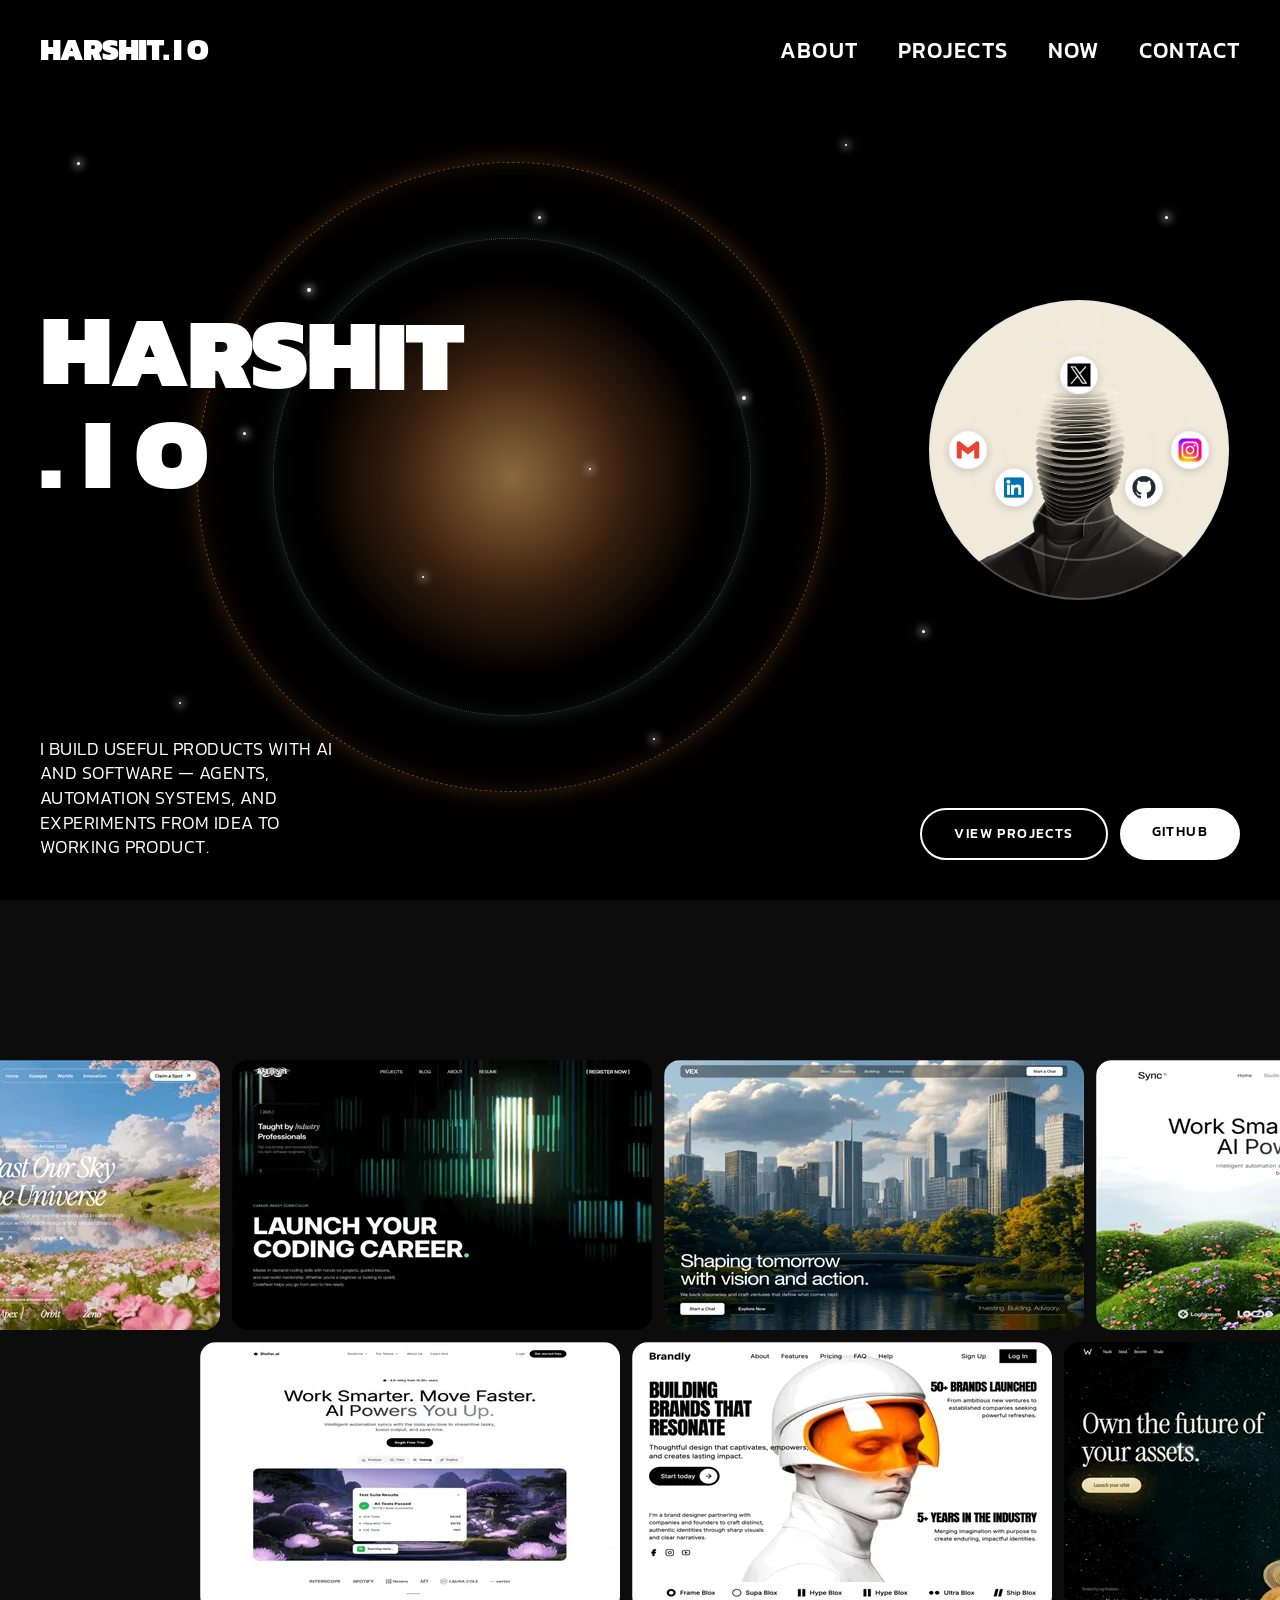
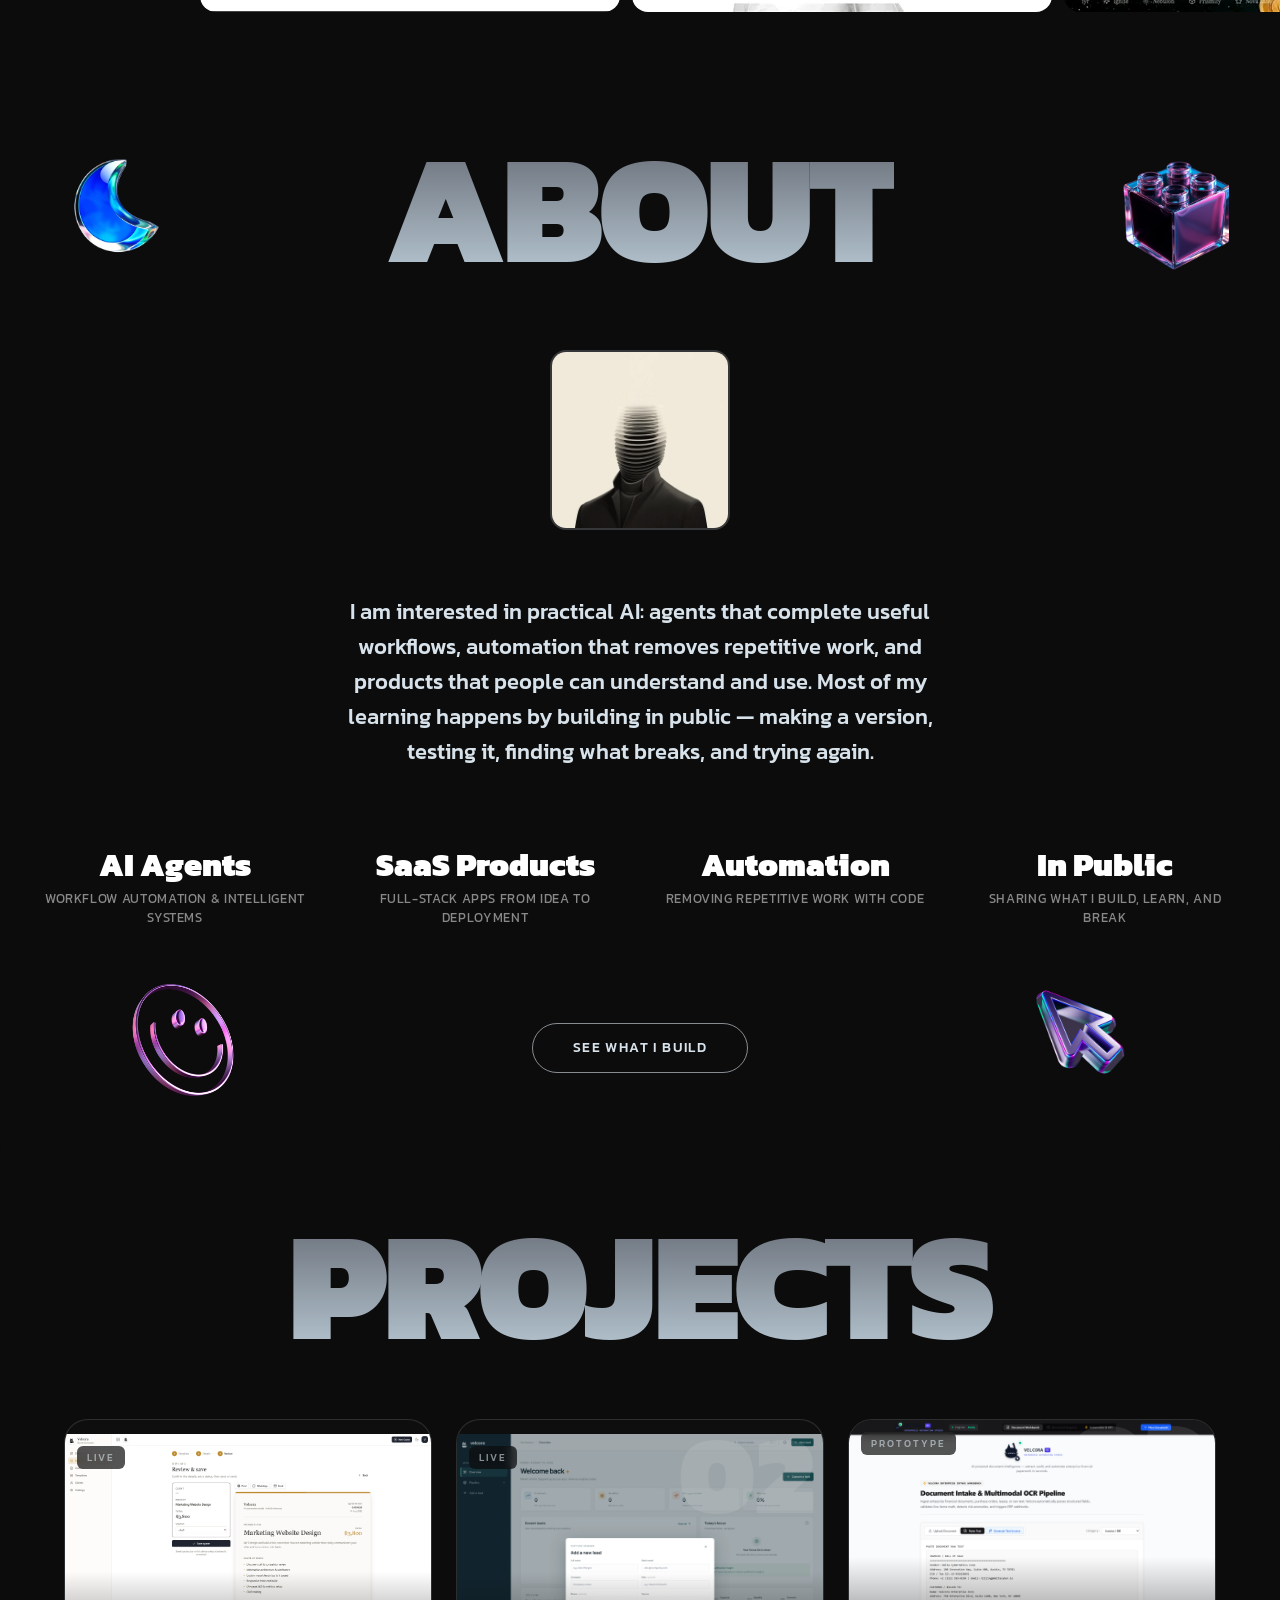
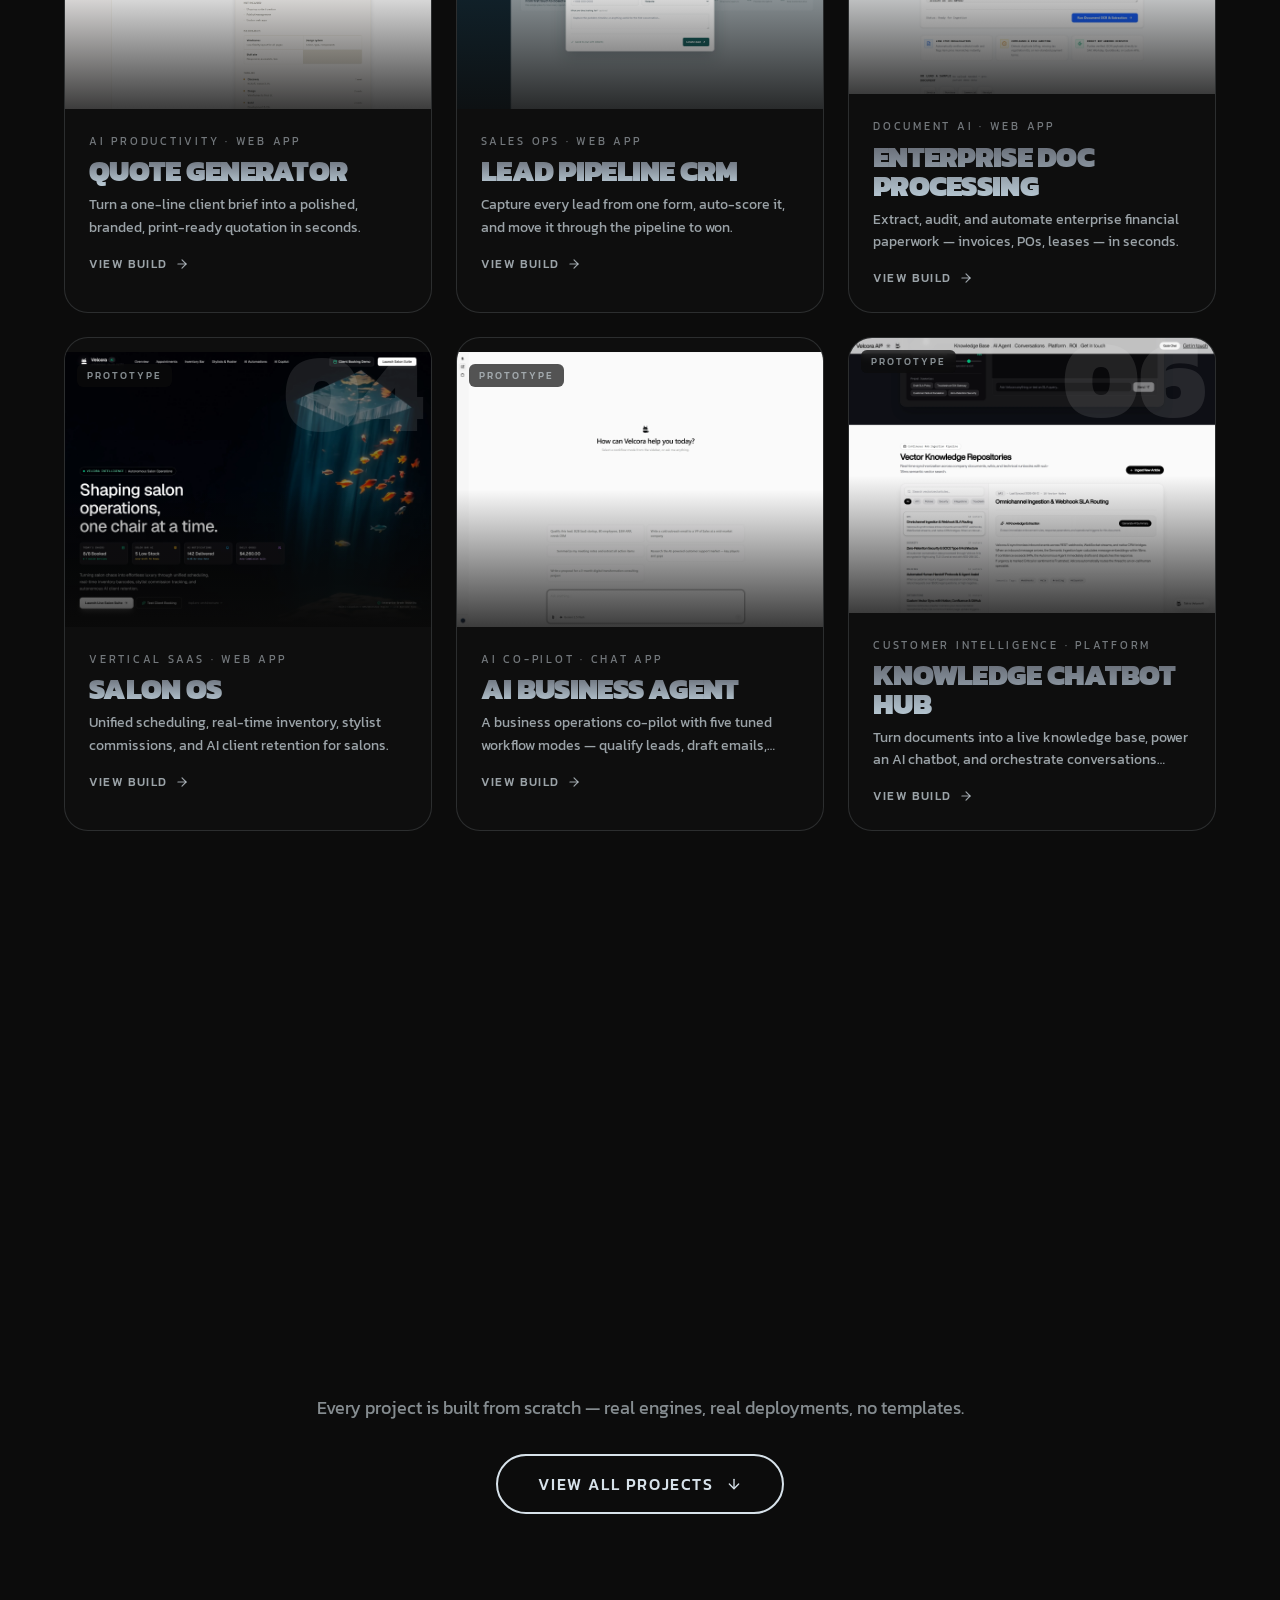
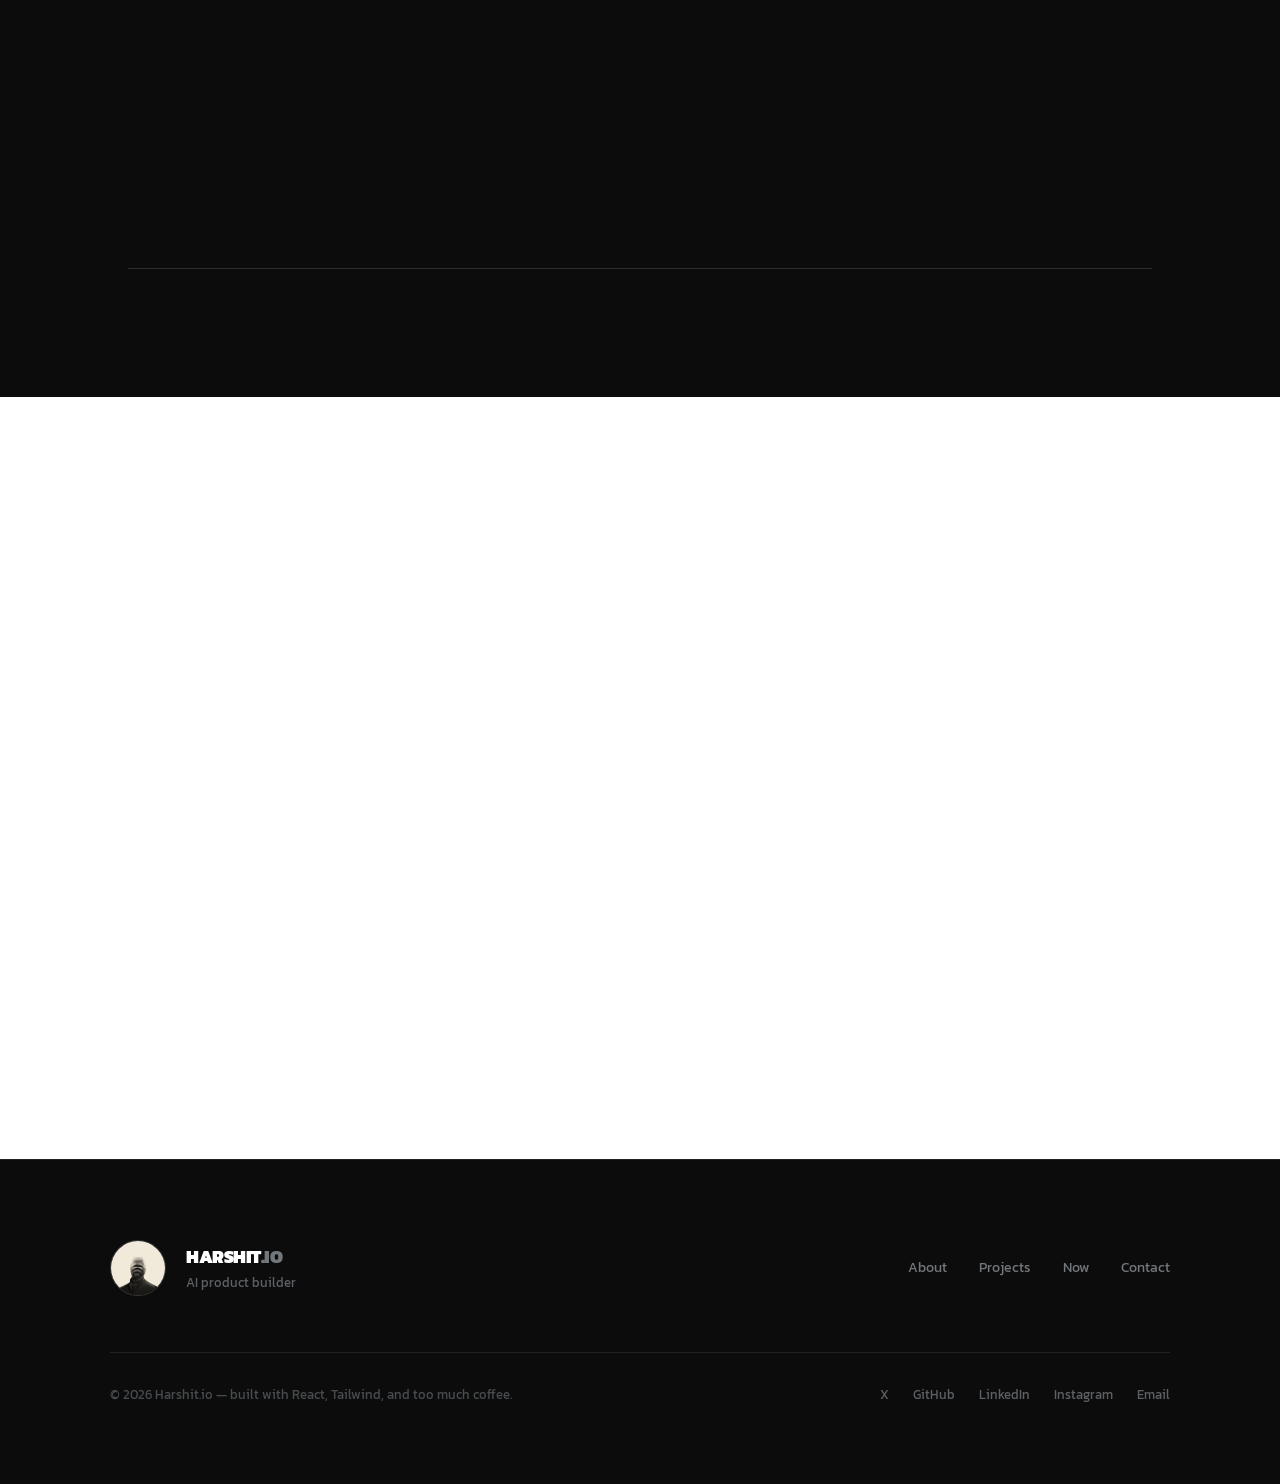
<file: index.html>
<!doctype html>
<html lang="en">
  <head>
    <meta charset="UTF-8" />
    <meta name="viewport" content="width=device-width, initial-scale=1.0" />
    <title>Harshit — AI Product Builder</title>
    <meta
      name="description"
      content="Harshit builds useful products with AI and software — agents, automation systems, SaaS tools, and experiments from idea to working product."
    />
    <meta name="robots" content="index, follow" />
    <meta name="theme-color" content="#0C0C0C" />
    <link rel="canonical" href="https://harshitio.github.io/" />
    <link rel="icon" type="image/svg+xml" href="/favicon.svg?v=4" />
    <link rel="icon" type="image/png" href="/favicon.png?v=4" />
    <link rel="apple-touch-icon" href="/apple-touch-icon.png?v=4" />

    <meta property="og:type" content="website" />
    <meta property="og:site_name" content="Harshit" />
    <meta property="og:title" content="Harshit — AI Product Builder" />
    <meta
      property="og:description"
      content="AI agents, automation systems, and experiments from idea to working product."
    />
    <meta property="og:url" content="https://harshitio.github.io/" />
    <meta property="og:image" content="https://harshitio.github.io/og-image.jpg" />
    <meta property="og:image:width" content="1200" />
    <meta property="og:image:height" content="630" />
    <meta property="og:image:alt" content="Harshit" />
    <meta name="twitter:card" content="summary_large_image" />
    <meta name="twitter:title" content="Harshit — AI Product Builder" />
    <meta
      name="twitter:description"
      content="AI agents, automation systems, and experiments from idea to working product."
    />
    <meta name="twitter:image" content="https://harshitio.github.io/og-image.jpg" />

    <link rel="preconnect" href="https://fonts.googleapis.com" />
    <link rel="preconnect" href="https://fonts.gstatic.com" crossorigin />
    <link
      href="https://fonts.googleapis.com/css2?family=Kanit:wght@300;400;500;600;700;900&display=swap"
      rel="stylesheet"
    />
    <link
      rel="preload"
      as="image"
      href="/hero/blackhole.jpg"
      fetchpriority="high"
    />

    <script type="application/ld+json">
      {
        "@context": "https://schema.org",
        "@type": "Person",
        "name": "Harshit",
        "url": "https://harshitio.github.io",
        "jobTitle": "AI Product Builder",
        "description": "Builds useful products with AI and software — agents, automation systems, SaaS tools, and experiments.",
        "sameAs": [
          "https://x.com/Harshit_io777",
          "https://github.com/harshitio",
          "https://www.linkedin.com/in/harshit-io-43661b42b/"
        ]
      }
    </script>
    <script type="module" crossorigin src="/assets/index-2wKi_cdA.js"></script>
    <link rel="stylesheet" crossorigin href="/assets/index-BVgTaAVm.css">
  </head>
  <body>
    <div id="root"></div>
  </body>
</html>
</file>
<file: assets/index-BVgTaAVm.css>
*,:before,:after{box-sizing:border-box;border:0 solid #e5e7eb}:before,:after{--tw-content:""}html,:host{-webkit-text-size-adjust:100%;tab-size:4;font-feature-settings:normal;font-variation-settings:normal;-webkit-tap-highlight-color:transparent;font-family:ui-sans-serif,system-ui,sans-serif,Apple Color Emoji,Segoe UI Emoji,Segoe UI Symbol,Noto Color Emoji;line-height:1.5}body{line-height:inherit;margin:0}hr{height:0;color:inherit;border-top-width:1px}abbr:where([title]){-webkit-text-decoration:underline dotted;text-decoration:underline dotted}h1,h2,h3,h4,h5,h6{font-size:inherit;font-weight:inherit}a{color:inherit;-webkit-text-decoration:inherit;text-decoration:inherit}b,strong{font-weight:bolder}code,kbd,samp,pre{font-feature-settings:normal;font-variation-settings:normal;font-family:ui-monospace,SFMono-Regular,Menlo,Monaco,Consolas,Liberation Mono,Courier New,monospace;font-size:1em}small{font-size:80%}sub,sup{vertical-align:baseline;font-size:75%;line-height:0;position:relative}sub{bottom:-.25em}sup{top:-.5em}table{text-indent:0;border-color:inherit;border-collapse:collapse}button,input,optgroup,select,textarea{font-feature-settings:inherit;font-variation-settings:inherit;font-family:inherit;font-size:100%;font-weight:inherit;line-height:inherit;color:inherit;margin:0;padding:0}button,select{text-transform:none}button,[type=button],[type=reset],[type=submit]{-webkit-appearance:button;background-color:#0000;background-image:none}:-moz-focusring{outline:auto}:-moz-ui-invalid{box-shadow:none}progress{vertical-align:baseline}::-webkit-inner-spin-button{height:auto}::-webkit-outer-spin-button{height:auto}[type=search]{-webkit-appearance:textfield;outline-offset:-2px}::-webkit-search-decoration{-webkit-appearance:none}::-webkit-file-upload-button{-webkit-appearance:button;font:inherit}summary{display:list-item}blockquote,dl,dd,h1,h2,h3,h4,h5,h6,hr,figure,p,pre{margin:0}fieldset{margin:0;padding:0}legend{padding:0}ol,ul,menu{margin:0;padding:0;list-style:none}dialog{padding:0}textarea{resize:vertical}input::-moz-placeholder{opacity:1;color:#9ca3af}textarea::-moz-placeholder{opacity:1;color:#9ca3af}input::placeholder,textarea::placeholder{opacity:1;color:#9ca3af}button,[role=button]{cursor:pointer}:disabled{cursor:default}img,svg,video,canvas,audio,iframe,embed,object{vertical-align:middle;display:block}img,video{max-width:100%;height:auto}[hidden]{display:none}*,:before,:after,::backdrop{--tw-border-spacing-x:0;--tw-border-spacing-y:0;--tw-translate-x:0;--tw-translate-y:0;--tw-rotate:0;--tw-skew-x:0;--tw-skew-y:0;--tw-scale-x:1;--tw-scale-y:1;--tw-pan-x: ;--tw-pan-y: ;--tw-pinch-zoom: ;--tw-scroll-snap-strictness:proximity;--tw-gradient-from-position: ;--tw-gradient-via-position: ;--tw-gradient-to-position: ;--tw-ordinal: ;--tw-slashed-zero: ;--tw-numeric-figure: ;--tw-numeric-spacing: ;--tw-numeric-fraction: ;--tw-ring-inset: ;--tw-ring-offset-width:0px;--tw-ring-offset-color:#fff;--tw-ring-color:#3b82f680;--tw-ring-offset-shadow:0 0 #0000;--tw-ring-shadow:0 0 #0000;--tw-shadow:0 0 #0000;--tw-shadow-colored:0 0 #0000;--tw-blur: ;--tw-brightness: ;--tw-contrast: ;--tw-grayscale: ;--tw-hue-rotate: ;--tw-invert: ;--tw-saturate: ;--tw-sepia: ;--tw-drop-shadow: ;--tw-backdrop-blur: ;--tw-backdrop-brightness: ;--tw-backdrop-contrast: ;--tw-backdrop-grayscale: ;--tw-backdrop-hue-rotate: ;--tw-backdrop-invert: ;--tw-backdrop-opacity: ;--tw-backdrop-saturate: ;--tw-backdrop-sepia: }.pointer-events-none{pointer-events:none}.invisible{visibility:hidden}.fixed{position:fixed}.absolute{position:absolute}.relative{position:relative}.inset-0{inset:0}.inset-\[12\%\]{inset:12%}.inset-\[18\%\]{inset:18%}.-top-4{top:-1rem}.-top-6{top:-1.5rem}.bottom-16{bottom:4rem}.bottom-6{bottom:1.5rem}.bottom-\[5\%\]{bottom:5%}.left-1\/2{left:50%}.left-3{left:.75rem}.left-6{left:1.5rem}.left-\[2\%\]{left:2%}.left-\[4\%\]{left:4%}.left-\[40\%\]{left:40%}.right-0{right:0}.right-2{right:.5rem}.right-3{right:.75rem}.right-4{right:1rem}.right-\[2\%\]{right:2%}.right-\[4\%\]{right:4%}.top-1\/2{top:50%}.top-3{top:.75rem}.top-4{top:1rem}.top-\[16\%\]{top:16%}.top-\[53\%\]{top:53%}.top-\[8\%\]{top:8%}.z-0{z-index:0}.z-10{z-index:10}.z-30{z-index:30}.z-50{z-index:50}.z-\[5\]{z-index:5}.col-span-2{grid-column:span 2/span 2}.mx-auto{margin-left:auto;margin-right:auto}.-mt-10{margin-top:-2.5rem}.mb-1{margin-bottom:.25rem}.mb-10{margin-bottom:2.5rem}.mb-12{margin-bottom:3rem}.mb-14{margin-bottom:3.5rem}.mb-16{margin-bottom:4rem}.mb-2{margin-bottom:.5rem}.mb-3{margin-bottom:.75rem}.mb-4{margin-bottom:1rem}.mb-6{margin-bottom:1.5rem}.mb-8{margin-bottom:2rem}.mt-0{margin-top:0}.mt-0\.5{margin-top:.125rem}.mt-1{margin-top:.25rem}.mt-10{margin-top:2.5rem}.mt-12{margin-top:3rem}.mt-14{margin-top:3.5rem}.mt-16{margin-top:4rem}.mt-2{margin-top:.5rem}.mt-4{margin-top:1rem}.mt-6{margin-top:1.5rem}.line-clamp-2{-webkit-line-clamp:2;-webkit-box-orient:vertical;display:-webkit-box;overflow:hidden}.block{display:block}.inline-block{display:inline-block}.flex{display:flex}.inline-flex{display:inline-flex}.grid{display:grid}.hidden{display:none}.aspect-\[16\/10\]{aspect-ratio:16/10}.aspect-\[4\/3\]{aspect-ratio:4/3}.h-11{height:2.75rem}.h-14{height:3.5rem}.h-2{height:.5rem}.h-\[120px\]{height:120px}.h-\[70vmin\]{height:70vmin}.h-full{height:100%}.h-screen{height:100vh}.max-h-\[82vh\]{max-height:82vh}.min-h-screen{min-height:100vh}.w-11{width:2.75rem}.w-14{width:3.5rem}.w-2{width:.5rem}.w-5{width:1.25rem}.w-6{width:1.5rem}.w-\[120px\]{width:120px}.w-\[70px\]{width:70px}.w-\[70vmin\]{width:70vmin}.w-\[80px\]{width:80px}.w-\[90px\]{width:90px}.w-full{width:100%}.min-w-0{min-width:0}.max-w-2xl{max-width:42rem}.max-w-3xl{max-width:48rem}.max-w-5xl{max-width:64rem}.max-w-6xl{max-width:72rem}.max-w-\[1100px\]{max-width:1100px}.max-w-\[160px\]{max-width:160px}.max-w-\[600px\]{max-width:600px}.max-w-\[800px\]{max-width:800px}.max-w-full{max-width:100%}.max-w-lg{max-width:32rem}.max-w-md{max-width:28rem}.flex-1{flex:1}.shrink-0{flex-shrink:0}.-translate-x-1\/2{--tw-translate-x:-50%;transform:translate(var(--tw-translate-x), var(--tw-translate-y)) rotate(var(--tw-rotate)) skewX(var(--tw-skew-x)) skewY(var(--tw-skew-y)) scaleX(var(--tw-scale-x)) scaleY(var(--tw-scale-y))}.-translate-y-1\/2{--tw-translate-y:-50%;transform:translate(var(--tw-translate-x), var(--tw-translate-y)) rotate(var(--tw-rotate)) skewX(var(--tw-skew-x)) skewY(var(--tw-skew-y)) scaleX(var(--tw-scale-x)) scaleY(var(--tw-scale-y))}.-translate-y-\[5\%\]{--tw-translate-y:-5%;transform:translate(var(--tw-translate-x), var(--tw-translate-y)) rotate(var(--tw-rotate)) skewX(var(--tw-skew-x)) skewY(var(--tw-skew-y)) scaleX(var(--tw-scale-x)) scaleY(var(--tw-scale-y))}.transform{transform:translate(var(--tw-translate-x), var(--tw-translate-y)) rotate(var(--tw-rotate)) skewX(var(--tw-skew-x)) skewY(var(--tw-skew-y)) scaleX(var(--tw-scale-x)) scaleY(var(--tw-scale-y))}.cursor-zoom-in{cursor:zoom-in}.select-none{-webkit-user-select:none;user-select:none}.resize{resize:both}.grid-cols-1{grid-template-columns:repeat(1,minmax(0,1fr))}.grid-cols-2{grid-template-columns:repeat(2,minmax(0,1fr))}.flex-col{flex-direction:column}.flex-wrap{flex-wrap:wrap}.items-start{align-items:flex-start}.items-end{align-items:flex-end}.items-center{align-items:center}.justify-center{justify-content:center}.justify-between{justify-content:space-between}.gap-1{gap:.25rem}.gap-1\.5{gap:.375rem}.gap-10{gap:2.5rem}.gap-2{gap:.5rem}.gap-2\.5{gap:.625rem}.gap-3{gap:.75rem}.gap-4{gap:1rem}.gap-5{gap:1.25rem}.gap-6{gap:1.5rem}.gap-x-8{-moz-column-gap:2rem;column-gap:2rem}.gap-y-3{row-gap:.75rem}.overflow-hidden{overflow:hidden}.overflow-x-clip{overflow-x:clip}.rounded{border-radius:.25rem}.rounded-2xl{border-radius:1rem}.rounded-3xl{border-radius:1.5rem}.rounded-full{border-radius:9999px}.rounded-md{border-radius:.375rem}.rounded-xl{border-radius:.75rem}.rounded-t-\[40px\]{border-top-left-radius:40px;border-top-right-radius:40px}.border{border-width:1px}.border-2{border-width:2px}.border-b{border-bottom-width:1px}.border-t{border-top-width:1px}.border-\[\#0C0C0C\]\/15{border-color:#0c0c0c26}.border-\[\#0C0C0C\]\/20{border-color:#0c0c0c33}.border-\[\#D7E2EA\]{--tw-border-opacity:1;border-color:rgb(215 226 234/var(--tw-border-opacity))}.border-\[\#D7E2EA\]\/10{border-color:#d7e2ea1a}.border-\[\#D7E2EA\]\/15{border-color:#d7e2ea26}.border-\[\#D7E2EA\]\/20{border-color:#d7e2ea33}.border-\[\#D7E2EA\]\/30{border-color:#d7e2ea4d}.border-\[\#D7E2EA\]\/60{border-color:#d7e2ea99}.border-\[\#f0f0f0\]{--tw-border-opacity:1;border-color:rgb(240 240 240/var(--tw-border-opacity))}.border-white{--tw-border-opacity:1;border-color:rgb(255 255 255/var(--tw-border-opacity))}.border-white\/10{border-color:#ffffff1a}.border-white\/20{border-color:#fff3}.bg-\[\#0C0C0C\]{--tw-bg-opacity:1;background-color:rgb(12 12 12/var(--tw-bg-opacity))}.bg-\[\#0C0C0C\]\/70{background-color:#0c0c0cb3}.bg-\[\#0E0E0E\]{--tw-bg-opacity:1;background-color:rgb(14 14 14/var(--tw-bg-opacity))}.bg-\[\#D7E2EA\]\/5{background-color:#d7e2ea0d}.bg-\[\#FFFFFF\]{--tw-bg-opacity:1;background-color:rgb(255 255 255/var(--tw-bg-opacity))}.bg-\[\#fafafa\]{--tw-bg-opacity:1;background-color:rgb(250 250 250/var(--tw-bg-opacity))}.bg-black{--tw-bg-opacity:1;background-color:rgb(0 0 0/var(--tw-bg-opacity))}.bg-black\/95{background-color:#000000f2}.bg-white{--tw-bg-opacity:1;background-color:rgb(255 255 255/var(--tw-bg-opacity))}.bg-white\/30{background-color:#ffffff4d}.bg-white\/\[0\.06\]{background-color:#ffffff0f}.bg-gradient-to-t{background-image:linear-gradient(to top, var(--tw-gradient-stops))}.from-\[\#0C0C0C\]{--tw-gradient-from:#0c0c0c var(--tw-gradient-from-position);--tw-gradient-to:#0c0c0c00 var(--tw-gradient-to-position);--tw-gradient-stops:var(--tw-gradient-from), var(--tw-gradient-to)}.via-transparent{--tw-gradient-to:#0000 var(--tw-gradient-to-position);--tw-gradient-stops:var(--tw-gradient-from), transparent var(--tw-gradient-via-position), var(--tw-gradient-to)}.to-transparent{--tw-gradient-to:transparent var(--tw-gradient-to-position)}.object-contain{-o-object-fit:contain;object-fit:contain}.object-cover{-o-object-fit:cover;object-fit:cover}.object-top{-o-object-position:top;object-position:top}.p-4{padding:1rem}.p-5{padding:1.25rem}.p-6{padding:1.5rem}.p-7{padding:1.75rem}.px-2{padding-left:.5rem;padding-right:.5rem}.px-2\.5{padding-left:.625rem;padding-right:.625rem}.px-3{padding-left:.75rem;padding-right:.75rem}.px-4{padding-left:1rem;padding-right:1rem}.px-5{padding-left:1.25rem;padding-right:1.25rem}.px-6{padding-left:1.5rem;padding-right:1.5rem}.px-8{padding-left:2rem;padding-right:2rem}.py-0{padding-top:0;padding-bottom:0}.py-0\.5{padding-top:.125rem;padding-bottom:.125rem}.py-1{padding-top:.25rem;padding-bottom:.25rem}.py-1\.5{padding-top:.375rem;padding-bottom:.375rem}.py-16{padding-top:4rem;padding-bottom:4rem}.py-2{padding-top:.5rem;padding-bottom:.5rem}.py-20{padding-top:5rem;padding-bottom:5rem}.py-3{padding-top:.75rem;padding-bottom:.75rem}.py-3\.5{padding-top:.875rem;padding-bottom:.875rem}.py-8{padding-top:2rem;padding-bottom:2rem}.pb-10{padding-bottom:2.5rem}.pb-16{padding-bottom:4rem}.pb-7{padding-bottom:1.75rem}.pt-20{padding-top:5rem}.pt-24{padding-top:6rem}.pt-4{padding-top:1rem}.pt-6{padding-top:1.5rem}.pt-8{padding-top:2rem}.text-left{text-align:left}.text-center{text-align:center}.text-right{text-align:right}.text-2xl{font-size:1.5rem;line-height:2rem}.text-\[0\.75rem\]{font-size:.75rem}.text-\[0\.7rem\]{font-size:.7rem}.text-\[0\.85rem\]{font-size:.85rem}.text-\[0\.8rem\]{font-size:.8rem}.text-\[10px\]{font-size:10px}.text-\[11px\]{font-size:11px}.text-\[clamp\(0\.65rem\,1vw\,0\.8rem\)\]{font-size:clamp(.65rem,1vw,.8rem)}.text-\[clamp\(0\.75rem\,1\.4vw\,1\.5rem\)\]{font-size:clamp(.75rem,1.4vw,1.5rem)}.text-\[clamp\(0\.85rem\,1\.5vw\,1\.1rem\)\]{font-size:clamp(.85rem,1.5vw,1.1rem)}.text-\[clamp\(0\.85rem\,1\.6vw\,1\.25rem\)\]{font-size:clamp(.85rem,1.6vw,1.25rem)}.text-\[clamp\(0\.85rem\,1\.6vw\,1\.2rem\)\]{font-size:clamp(.85rem,1.6vw,1.2rem)}.text-\[clamp\(0\.9rem\,1\.5vw\,1\.1rem\)\]{font-size:clamp(.9rem,1.5vw,1.1rem)}.text-\[clamp\(1\.2rem\,3vw\,2rem\)\]{font-size:clamp(1.2rem,3vw,2rem)}.text-\[clamp\(1\.3rem\,3vw\,1\.8rem\)\]{font-size:clamp(1.3rem,3vw,1.8rem)}.text-\[clamp\(1rem\,2\.2vw\,2\.1rem\)\]{font-size:clamp(1rem,2.2vw,2.1rem)}.text-\[clamp\(1rem\,2\.2vw\,2rem\)\]{font-size:clamp(1rem,2.2vw,2rem)}.text-\[clamp\(1rem\,2vw\,1\.35rem\)\]{font-size:clamp(1rem,2vw,1.35rem)}.text-\[clamp\(2\.2rem\,6vw\,5rem\)\]{font-size:clamp(2.2rem,6vw,5rem)}.text-\[clamp\(2\.5rem\,10vw\,120px\)\]{font-size:clamp(2.5rem,10vw,120px)}.text-\[clamp\(2\.5rem\,10vw\,140px\)\]{font-size:clamp(2.5rem,10vw,140px)}.text-\[clamp\(2\.5rem\,8vw\,100px\)\]{font-size:clamp(2.5rem,8vw,100px)}.text-\[clamp\(2\.5rem\,9vw\,120px\)\]{font-size:clamp(2.5rem,9vw,120px)}.text-\[clamp\(3rem\,10vw\,140px\)\]{font-size:clamp(3rem,10vw,140px)}.text-\[clamp\(3rem\,12vw\,160px\)\]{font-size:clamp(3rem,12vw,160px)}.text-\[clamp\(3rem\,12vw\,7\.5rem\)\]{font-size:clamp(3rem,12vw,7.5rem)}.text-\[clamp\(4rem\,9vw\,7rem\)\]{font-size:clamp(4rem,9vw,7rem)}.text-\[clamp\(8rem\,24vw\,320px\)\]{font-size:clamp(8rem,24vw,320px)}.text-base{font-size:1rem;line-height:1.5rem}.text-lg{font-size:1.125rem;line-height:1.75rem}.text-sm{font-size:.875rem;line-height:1.25rem}.text-xl{font-size:1.25rem;line-height:1.75rem}.text-xs{font-size:.75rem;line-height:1rem}.font-black{font-weight:900}.font-bold{font-weight:700}.font-light{font-weight:300}.font-medium{font-weight:500}.font-semibold{font-weight:600}.uppercase{text-transform:uppercase}.italic{font-style:italic}.leading-\[0\.95\]{line-height:.95}.leading-none{line-height:1}.leading-relaxed{line-height:1.625}.leading-snug{line-height:1.375}.leading-tight{line-height:1.25}.tracking-\[0\.15em\]{letter-spacing:.15em}.tracking-\[0\.25em\]{letter-spacing:.25em}.tracking-\[0\.2em\]{letter-spacing:.2em}.tracking-\[0\.3em\]{letter-spacing:.3em}.tracking-tight{letter-spacing:-.025em}.tracking-wide{letter-spacing:.025em}.tracking-wider{letter-spacing:.05em}.tracking-widest{letter-spacing:.1em}.text-\[\#0C0C0C\]{--tw-text-opacity:1;color:rgb(12 12 12/var(--tw-text-opacity))}.text-\[\#666\]{--tw-text-opacity:1;color:rgb(102 102 102/var(--tw-text-opacity))}.text-\[\#888\]{--tw-text-opacity:1;color:rgb(136 136 136/var(--tw-text-opacity))}.text-\[\#D7E2EA\]{--tw-text-opacity:1;color:rgb(215 226 234/var(--tw-text-opacity))}.text-\[\#D7E2EA\]\/30{color:#d7e2ea4d}.text-\[\#D7E2EA\]\/40{color:#d7e2ea66}.text-\[\#D7E2EA\]\/50{color:#d7e2ea80}.text-\[\#D7E2EA\]\/60{color:#d7e2ea99}.text-\[\#D7E2EA\]\/70{color:#d7e2eab3}.text-\[\#D7E2EA\]\/80{color:#d7e2eacc}.text-\[\#D7E2EA\]\/85{color:#d7e2ead9}.text-\[\#D7E2EA\]\/\[0\.06\]{color:#d7e2ea0f}.text-\[\#bbb\]{--tw-text-opacity:1;color:rgb(187 187 187/var(--tw-text-opacity))}.text-black{--tw-text-opacity:1;color:rgb(0 0 0/var(--tw-text-opacity))}.text-white{--tw-text-opacity:1;color:rgb(255 255 255/var(--tw-text-opacity))}.text-white\/70{color:#ffffffb3}.text-white\/80{color:#fffc}.text-white\/\[0\.10\]{color:#ffffff1a}.no-underline{text-decoration-line:none}.opacity-40{opacity:.4}.opacity-60{opacity:.6}.opacity-80{opacity:.8}.shadow-2xl{--tw-shadow:0 25px 50px -12px #00000040;--tw-shadow-colored:0 25px 50px -12px var(--tw-shadow-color);box-shadow:var(--tw-ring-offset-shadow,0 0 #0000), var(--tw-ring-shadow,0 0 #0000), var(--tw-shadow)}.outline{outline-style:solid}.ring{--tw-ring-offset-shadow:var(--tw-ring-inset) 0 0 0 var(--tw-ring-offset-width) var(--tw-ring-offset-color);--tw-ring-shadow:var(--tw-ring-inset) 0 0 0 calc(3px + var(--tw-ring-offset-width)) var(--tw-ring-color);box-shadow:var(--tw-ring-offset-shadow), var(--tw-ring-shadow), var(--tw-shadow,0 0 #0000)}.ring-1{--tw-ring-offset-shadow:var(--tw-ring-inset) 0 0 0 var(--tw-ring-offset-width) var(--tw-ring-offset-color);--tw-ring-shadow:var(--tw-ring-inset) 0 0 0 calc(1px + var(--tw-ring-offset-width)) var(--tw-ring-color);box-shadow:var(--tw-ring-offset-shadow), var(--tw-ring-shadow), var(--tw-shadow,0 0 #0000)}.ring-white\/10{--tw-ring-color:#ffffff1a}.filter{filter:var(--tw-blur) var(--tw-brightness) var(--tw-contrast) var(--tw-grayscale) var(--tw-hue-rotate) var(--tw-invert) var(--tw-saturate) var(--tw-sepia) var(--tw-drop-shadow)}.backdrop-blur-sm{--tw-backdrop-blur:blur(4px);-webkit-backdrop-filter:var(--tw-backdrop-blur) var(--tw-backdrop-brightness) var(--tw-backdrop-contrast) var(--tw-backdrop-grayscale) var(--tw-backdrop-hue-rotate) var(--tw-backdrop-invert) var(--tw-backdrop-opacity) var(--tw-backdrop-saturate) var(--tw-backdrop-sepia);backdrop-filter:var(--tw-backdrop-blur) var(--tw-backdrop-brightness) var(--tw-backdrop-contrast) var(--tw-backdrop-grayscale) var(--tw-backdrop-hue-rotate) var(--tw-backdrop-invert) var(--tw-backdrop-opacity) var(--tw-backdrop-saturate) var(--tw-backdrop-sepia)}.transition{transition-property:color,background-color,border-color,text-decoration-color,fill,stroke,opacity,box-shadow,transform,filter,-webkit-backdrop-filter,backdrop-filter;transition-duration:.15s;transition-timing-function:cubic-bezier(.4,0,.2,1)}.transition-\[filter\]{transition-property:filter;transition-duration:.15s;transition-timing-function:cubic-bezier(.4,0,.2,1)}.transition-all{transition-property:all;transition-duration:.15s;transition-timing-function:cubic-bezier(.4,0,.2,1)}.transition-colors{transition-property:color,background-color,border-color,text-decoration-color,fill,stroke;transition-duration:.15s;transition-timing-function:cubic-bezier(.4,0,.2,1)}.transition-opacity{transition-property:opacity;transition-duration:.15s;transition-timing-function:cubic-bezier(.4,0,.2,1)}.transition-transform{transition-property:transform;transition-duration:.15s;transition-timing-function:cubic-bezier(.4,0,.2,1)}.duration-200{transition-duration:.2s}.duration-300{transition-duration:.3s}.duration-500{transition-duration:.5s}html,body,#root{background-color:#0c0c0c}*,:before,:after{box-sizing:border-box;margin:0;padding:0}html{scroll-behavior:smooth}body{font-family:Kanit,sans-serif}section[id],footer[id]{scroll-margin-top:1rem}.hero-heading{background:linear-gradient(#646973 0%,#bbccd7 100%);-webkit-text-fill-color:transparent;-webkit-background-clip:text;background-clip:text}.spell-ring-a{border:1px dashed #ffaa5a66;animation:28s linear infinite spell-spin;box-shadow:0 0 24px #ff963c38,inset 0 0 24px #ff963c1f}.spell-ring-b{border:1px dotted #d7e2ea59;animation:46s linear infinite spell-spin-rev;box-shadow:0 0 20px #d7e2ea24,inset 0 0 20px #d7e2ea14}@keyframes spell-spin{to{transform:rotate(360deg)}}@keyframes spell-spin-rev{to{transform:rotate(-360deg)}}.spell-glow{background:radial-gradient(circle,#ffbe6e8c 0%,#ff8c3c38 40%,#0000 70%);animation:5.5s ease-in-out infinite hole-glow-pulse}@keyframes hole-glow-pulse{0%,to{opacity:.45;transform:scale(1)}50%{opacity:.85;transform:scale(1.08)}}.spark{animation:3s ease-in-out infinite spark-twinkle}@keyframes spark-twinkle{0%,to{opacity:0;transform:scale(.5)}50%{opacity:1;transform:scale(1)}}@media (prefers-reduced-motion:reduce){html{scroll-behavior:auto}*,:before,:after{transition-duration:.01ms!important;animation-duration:.01ms!important;animation-iteration-count:1!important}}@property --c5-x1{syntax:"<percentage>";inherits:false;initial-value:10%}@property --c5-y1{syntax:"<percentage>";inherits:false;initial-value:10%}@property --c5-x2{syntax:"<percentage>";inherits:false;initial-value:90%}@property --c5-y2{syntax:"<percentage>";inherits:false;initial-value:10%}@property --c5-x3{syntax:"<percentage>";inherits:false;initial-value:10%}@property --c5-y3{syntax:"<percentage>";inherits:false;initial-value:90%}@property --c5-x4{syntax:"<percentage>";inherits:false;initial-value:90%}@property --c5-y4{syntax:"<percentage>";inherits:false;initial-value:90%}@property --c5-x5{syntax:"<percentage>";inherits:false;initial-value:50%}@property --c5-y5{syntax:"<percentage>";inherits:false;initial-value:50%}@property --c5-s1{syntax:"<percentage>";inherits:false;initial-value:55%}@property --c5-s2{syntax:"<percentage>";inherits:false;initial-value:55%}@property --c5-s3{syntax:"<percentage>";inherits:false;initial-value:55%}@property --c5-s4{syntax:"<percentage>";inherits:false;initial-value:55%}@property --c5-s5{syntax:"<percentage>";inherits:false;initial-value:65%}.c5-animated-gradient{background-color:#7621b0;background-image:radial-gradient(circle at var(--c5-x1) var(--c5-y1), #e9b8ff 0px, transparent var(--c5-s1)), radial-gradient(circle at var(--c5-x2) var(--c5-y2), #b600a8 0px, transparent var(--c5-s2)), radial-gradient(circle at var(--c5-x3) var(--c5-y3), #ff8c42 0px, transparent var(--c5-s3)), radial-gradient(circle at var(--c5-x4) var(--c5-y4), #ffc98a 0px, transparent var(--c5-s4)), radial-gradient(circle at var(--c5-x5) var(--c5-y5), #8a2be2 0px, transparent var(--c5-s5));animation:5s ease-in-out infinite c5-blob1,6s ease-in-out infinite c5-blob2,5.5s ease-in-out infinite c5-blob3,6.5s ease-in-out infinite c5-blob4,4s ease-in-out infinite c5-blob5,3.5s ease-in-out infinite c5-size1,4.2s ease-in-out infinite c5-size2,3.8s ease-in-out infinite c5-size3,4.6s ease-in-out infinite c5-size4,3s ease-in-out infinite c5-size5}@keyframes c5-blob1{0%,to{--c5-x1:5%;--c5-y1:5%}25%{--c5-x1:45%;--c5-y1:20%}50%{--c5-x1:30%;--c5-y1:55%}75%{--c5-x1:0%;--c5-y1:30%}}@keyframes c5-blob2{0%,to{--c5-x2:95%;--c5-y2:5%}33%{--c5-x2:55%;--c5-y2:35%}66%{--c5-x2:80%;--c5-y2:65%}}@keyframes c5-blob3{0%,to{--c5-x3:5%;--c5-y3:95%}40%{--c5-x3:45%;--c5-y3:65%}70%{--c5-x3:25%;--c5-y3:100%}}@keyframes c5-blob4{0%,to{--c5-x4:95%;--c5-y4:95%}30%{--c5-x4:60%;--c5-y4:70%}60%{--c5-x4:100%;--c5-y4:50%}}@keyframes c5-blob5{0%,to{--c5-x5:50%;--c5-y5:50%}25%{--c5-x5:70%;--c5-y5:30%}50%{--c5-x5:40%;--c5-y5:70%}75%{--c5-x5:30%;--c5-y5:40%}}@keyframes c5-size1{0%,to{--c5-s1:45%}50%{--c5-s1:80%}}@keyframes c5-size2{0%,to{--c5-s2:45%}50%{--c5-s2:85%}}@keyframes c5-size3{0%,to{--c5-s3:45%}50%{--c5-s3:78%}}@keyframes c5-size4{0%,to{--c5-s4:45%}50%{--c5-s4:82%}}@keyframes c5-size5{0%,to{--c5-s5:50%}50%{--c5-s5:85%}}@media (prefers-reduced-motion:reduce){.c5-animated-gradient{animation:none}}@media (width<=640px){html{scroll-padding-top:1rem}body{overflow-x:clip}.hero-section{isolation:isolate;min-height:100dvh;height:auto!important}.hero-header{width:100%;padding:16px 20px 0!important}.hero-header nav{gap:12px;min-height:44px}.hero-header nav>div:first-child{flex-shrink:0;min-width:0}.hero-header nav>div:first-child a{letter-spacing:-.04em;font-size:1.3rem}.hero-header nav>a{border-width:1px;flex-shrink:0;padding:8px 14px;font-size:.7rem}.hero-mobile-nav{scrollbar-width:none;-webkit-overflow-scrolling:touch;flex-wrap:nowrap;gap:8px;margin-inline:-2px;padding:14px 0 2px;display:flex;overflow-x:auto}.hero-mobile-nav::-webkit-scrollbar{display:none}.hero-mobile-nav a{color:#fff;letter-spacing:.12em;text-transform:uppercase;background:#0c0c0c7a;border:1px solid #ffffff40;border-radius:999px;flex:none;justify-content:center;align-items:center;min-height:38px;padding:0 13px;font-size:.67rem;font-weight:500;text-decoration:none;display:inline-flex}.hero-title-wrap{align-items:center;min-height:clamp(300px,48svh,430px);padding:clamp(2.5rem,8svh,4.5rem) 0 clamp(2rem,6svh,3.5rem);display:flex;flex:1 0 auto!important}.hero-title{width:auto;max-width:calc(100% - 40px);margin:0 20px;font-size:clamp(3rem,16vw,5.3rem)!important;line-height:.9!important;position:relative!important;inset:auto!important;transform:none!important}.hero-spell-effects{opacity:.75;top:52%!important;left:50%!important}.hero-spell-effects>div{width:min(76vw,320px)!important;height:min(76vw,320px)!important}.hero-bottom{gap:18px;padding:0 20px max(24px, env(safe-area-inset-bottom))!important;flex-direction:column!important;align-items:stretch!important}.hero-description-wrap,.hero-actions-wrap{width:100%}.hero-description{letter-spacing:.055em;line-height:1.45;max-width:none!important;font-size:.82rem!important}.hero-actions{grid-template-columns:minmax(0,1fr) minmax(0,1fr);gap:10px;width:100%;display:grid!important}.hero-actions a{text-align:center;letter-spacing:.1em;justify-content:center;align-items:center;min-width:0;min-height:46px;line-height:1.15;display:flex;padding:13px 8px!important;font-size:.68rem!important}#about{min-height:auto;padding-top:64px;padding-bottom:64px}#about>div[class*=absolute]{opacity:.16!important}#about>div[class*=absolute] img{max-width:76px}#about .grid.grid-cols-2{gap:22px 14px;width:100%}#about .grid.grid-cols-2>div{min-width:0}#about .grid.grid-cols-2 p{overflow-wrap:anywhere}#projects{border-top-left-radius:30px;border-top-right-radius:30px;padding-top:64px;padding-left:16px;padding-right:16px}#projects .project-detail{padding-top:56px;padding-bottom:56px}#projects .project-detail h3{overflow-wrap:anywhere;font-size:clamp(1.9rem,9vw,2.8rem)}#projects .project-detail .grid.grid-cols-2{gap:10px}#projects .project-detail .grid.grid-cols-2 img{border-radius:14px}#projects .project-detail a{min-height:44px}#projects button{touch-action:manipulation}.marquee-image{aspect-ratio:14/9;flex:none;width:min(78vw,340px)!important;height:auto!important}#now{padding-top:64px;padding-bottom:64px}#contact{padding:64px 16px}#contact a{gap:12px;min-width:0;padding:16px}#contact a p:last-child{overflow-wrap:anywhere}footer>div{padding-top:48px;padding-bottom:48px}footer a{min-height:36px}a,button{-webkit-tap-highlight-color:transparent}}@media (width<=900px) and (height<=500px){.hero-section{min-height:100svh;height:auto!important}.hero-title-wrap{min-height:270px;padding-top:36px;padding-bottom:28px}.hero-title{margin-top:10px;position:relative!important;inset:auto!important;transform:none!important}.hero-bottom{gap:16px}}.hover\:scale-105:hover{--tw-scale-x:1.05;--tw-scale-y:1.05;transform:translate(var(--tw-translate-x), var(--tw-translate-y)) rotate(var(--tw-rotate)) skewX(var(--tw-skew-x)) skewY(var(--tw-skew-y)) scaleX(var(--tw-scale-x)) scaleY(var(--tw-scale-y))}.hover\:border-\[\#0C0C0C\]\/40:hover{border-color:#0c0c0c66}.hover\:border-\[\#D7E2EA\]\/45:hover{border-color:#d7e2ea73}.hover\:border-white\/20:hover{border-color:#fff3}.hover\:bg-\[\#D7E2EA\]:hover{--tw-bg-opacity:1;background-color:rgb(215 226 234/var(--tw-bg-opacity))}.hover\:bg-gray-200:hover{--tw-bg-opacity:1;background-color:rgb(229 231 235/var(--tw-bg-opacity))}.hover\:bg-white:hover{--tw-bg-opacity:1;background-color:rgb(255 255 255/var(--tw-bg-opacity))}.hover\:bg-white\/10:hover{background-color:#ffffff1a}.hover\:bg-white\/60:hover{background-color:#fff9}.hover\:text-\[\#0C0C0C\]:hover{--tw-text-opacity:1;color:rgb(12 12 12/var(--tw-text-opacity))}.hover\:text-black:hover{--tw-text-opacity:1;color:rgb(0 0 0/var(--tw-text-opacity))}.hover\:text-white:hover{--tw-text-opacity:1;color:rgb(255 255 255/var(--tw-text-opacity))}.hover\:opacity-70:hover,.focus-visible\:opacity-70:focus-visible{opacity:.7}.group:hover .group-hover\:translate-x-1{--tw-translate-x:.25rem;transform:translate(var(--tw-translate-x), var(--tw-translate-y)) rotate(var(--tw-rotate)) skewX(var(--tw-skew-x)) skewY(var(--tw-skew-y)) scaleX(var(--tw-scale-x)) scaleY(var(--tw-scale-y))}.group:hover .group-hover\:scale-\[1\.04\]{--tw-scale-x:1.04;--tw-scale-y:1.04;transform:translate(var(--tw-translate-x), var(--tw-translate-y)) rotate(var(--tw-rotate)) skewX(var(--tw-skew-x)) skewY(var(--tw-skew-y)) scaleX(var(--tw-scale-x)) scaleY(var(--tw-scale-y))}.group:hover .group-hover\:text-\[\#0C0C0C\]{--tw-text-opacity:1;color:rgb(12 12 12/var(--tw-text-opacity))}.group:hover .group-hover\:text-\[\#D7E2EA\]{--tw-text-opacity:1;color:rgb(215 226 234/var(--tw-text-opacity))}.group:hover .group-hover\:brightness-110{--tw-brightness:brightness(1.1);filter:var(--tw-blur) var(--tw-brightness) var(--tw-contrast) var(--tw-grayscale) var(--tw-hue-rotate) var(--tw-invert) var(--tw-saturate) var(--tw-sepia) var(--tw-drop-shadow)}@media (width<=900px){.max-\[900px\]\:py-\[60px\]{padding-top:60px;padding-bottom:60px}}@media (width<=640px){.max-\[640px\]\:inline-block{display:inline-block}.max-\[640px\]\:hidden{display:none}}@media (width>=640px){.sm\:-top-10{top:-2.5rem}.sm\:bottom-20{bottom:5rem}.sm\:left-6{left:1.5rem}.sm\:left-\[3\%\]{left:3%}.sm\:left-\[7\%\]{left:7%}.sm\:right-6{right:1.5rem}.sm\:right-\[3\%\]{right:3%}.sm\:right-\[7\%\]{right:7%}.sm\:top-6{top:1.5rem}.sm\:-mt-12{margin-top:-3rem}.sm\:mb-14{margin-bottom:3.5rem}.sm\:mb-20{margin-bottom:5rem}.sm\:mt-20{margin-top:5rem}.sm\:h-\[150px\]{height:150px}.sm\:w-\[100px\]{width:100px}.sm\:w-\[110px\]{width:110px}.sm\:w-\[150px\]{width:150px}.sm\:w-\[90px\]{width:90px}.sm\:max-w-\[220px\]{max-width:220px}.sm\:grid-cols-2{grid-template-columns:repeat(2,minmax(0,1fr))}.sm\:grid-cols-4{grid-template-columns:repeat(4,minmax(0,1fr))}.sm\:flex-row{flex-direction:row}.sm\:items-center{align-items:center}.sm\:gap-10{gap:2.5rem}.sm\:gap-14{gap:3.5rem}.sm\:gap-3{gap:.75rem}.sm\:gap-6{gap:1.5rem}.sm\:rounded-t-\[50px\]{border-top-left-radius:50px;border-top-right-radius:50px}.sm\:p-6{padding:1.5rem}.sm\:p-8{padding:2rem}.sm\:px-10{padding-left:2.5rem;padding-right:2.5rem}.sm\:px-8{padding-left:2rem;padding-right:2rem}.sm\:py-10{padding-top:2.5rem;padding-bottom:2.5rem}.sm\:py-20{padding-top:5rem;padding-bottom:5rem}.sm\:py-24{padding-top:6rem;padding-bottom:6rem}.sm\:py-28{padding-top:7rem;padding-bottom:7rem}.sm\:py-3{padding-top:.75rem;padding-bottom:.75rem}.sm\:py-3\.5{padding-top:.875rem;padding-bottom:.875rem}.sm\:py-4{padding-top:1rem;padding-bottom:1rem}.sm\:pb-24{padding-bottom:6rem}.sm\:pb-8{padding-bottom:2rem}.sm\:pt-24{padding-top:6rem}.sm\:pt-32{padding-top:8rem}.sm\:text-base{font-size:1rem;line-height:1.5rem}.sm\:text-lg{font-size:1.125rem;line-height:1.75rem}.sm\:text-sm{font-size:.875rem;line-height:1.25rem}}@media (width>=768px){.md\:left-10{left:2.5rem}.md\:left-\[10\%\]{left:10%}.md\:left-\[4\%\]{left:4%}.md\:right-\[10\%\]{right:10%}.md\:right-\[4\%\]{right:4%}.md\:-mt-14{margin-top:-3.5rem}.md\:mb-24{margin-bottom:6rem}.md\:mb-28{margin-bottom:7rem}.md\:mt-8{margin-top:2rem}.md\:h-\[180px\]{height:180px}.md\:w-\[110px\]{width:110px}.md\:w-\[130px\]{width:130px}.md\:w-\[140px\]{width:140px}.md\:w-\[180px\]{width:180px}.md\:max-w-\[320px\]{max-width:320px}.md\:grid-cols-2{grid-template-columns:repeat(2,minmax(0,1fr))}.md\:gap-10{gap:2.5rem}.md\:gap-16{gap:4rem}.md\:rounded-t-\[60px\]{border-top-left-radius:60px;border-top-right-radius:60px}.md\:px-10{padding-left:2.5rem;padding-right:2.5rem}.md\:px-12{padding-left:3rem;padding-right:3rem}.md\:py-12{padding-top:3rem;padding-bottom:3rem}.md\:py-28{padding-top:7rem;padding-bottom:7rem}.md\:py-32{padding-top:8rem;padding-bottom:8rem}.md\:py-36{padding-top:9rem;padding-bottom:9rem}.md\:py-4{padding-top:1rem;padding-bottom:1rem}.md\:pb-10{padding-bottom:2.5rem}.md\:pt-28{padding-top:7rem}.md\:pt-40{padding-top:10rem}.md\:pt-8{padding-top:2rem}.md\:text-3xl{font-size:1.875rem;line-height:2.25rem}.md\:text-base{font-size:1rem;line-height:1.5rem}.md\:text-lg{font-size:1.125rem;line-height:1.75rem}}@media (width>=1024px){.lg\:top-1\/2{top:50%}.lg\:block{display:block}.lg\:-translate-y-1\/2{--tw-translate-y:-50%;transform:translate(var(--tw-translate-x), var(--tw-translate-y)) rotate(var(--tw-rotate)) skewX(var(--tw-skew-x)) skewY(var(--tw-skew-y)) scaleX(var(--tw-scale-x)) scaleY(var(--tw-scale-y))}.lg\:grid-cols-2{grid-template-columns:repeat(2,minmax(0,1fr))}.lg\:grid-cols-3{grid-template-columns:repeat(3,minmax(0,1fr))}.lg\:grid-cols-8{grid-template-columns:repeat(8,minmax(0,1fr))}.lg\:gap-14{gap:3.5rem}.lg\:text-\[1\.4rem\]{font-size:1.4rem}.lg\:text-\[clamp\(3\.5rem\,8vw\,7\.5rem\)\]{font-size:clamp(3.5rem,8vw,7.5rem)}}@media (width>=1280px){.xl\:right-\[4\%\]{right:4%}}@media (width>=1024px){.lg\:\[\&\>\*\:first-child\]\:order-2>:first-child{order:2}}.social-orbit{--size:380px;width:var(--size);height:var(--size);animation:1s cubic-bezier(.22,1,.36,1) both orbit-in;position:relative}@media (width<=1280px){.social-orbit{--size:300px}}@keyframes orbit-in{0%{opacity:0;transform:scale(.9)}to{opacity:1;transform:scale(1)}}.orbit-center{width:var(--size);height:var(--size);z-index:0;border-radius:50%;position:absolute;top:50%;left:50%;overflow:hidden;transform:translate(-50%,-50%)}.orbit-center img{-o-object-fit:cover;object-fit:cover;width:100%;height:100%;display:block}.orbit{animation:orbit-spin var(--dur) linear infinite;z-index:2;border:2px solid #d7e2ea47;border-radius:50%;position:absolute;top:50%;left:50%;transform:translate(-50%,-50%)}.orbit-inner{width:calc(var(--size) * .5);height:calc(var(--size) * .5);--r:calc(var(--size) * .25);--dur:30s}.orbit-mid{width:calc(var(--size) * .74);height:calc(var(--size) * .74);--r:calc(var(--size) * .37);--dur:42s}.orbit-outer{width:var(--size);height:var(--size);--r:calc(var(--size) * .47);--dur:54s}.orbit-node{width:0;height:0;transform:rotate(var(--a)) translateY(calc(var(--r) * -1)) rotate(calc(var(--a) * -1));position:absolute;top:50%;left:50%}.orbit-icon{width:calc(var(--size) * .13);height:calc(var(--size) * .13);animation:orbit-spin var(--dur) linear infinite reverse, orbit-glow 3.2s ease-in-out infinite;pointer-events:auto;background:#fff;border:1px solid #00000014;border-radius:50%;justify-content:center;align-items:center;display:flex;position:absolute;top:50%;left:50%;transform:translate(-50%,-50%);box-shadow:0 2px 8px #00000029}.orbit-logo-wrap{justify-content:center;align-items:center;width:100%;height:100%;transition:transform .25s;display:flex}.orbit-icon:hover .orbit-logo-wrap{transform:scale(1.18)}.orbit-logo{-o-object-fit:contain;object-fit:contain;width:62%;height:62%;display:block}.orbit-phone{color:#a068ff;width:55%;height:55%}@keyframes orbit-glow{0%,to{box-shadow:0 2px 8px #00000029}50%{box-shadow:0 2px 16px #00000047}}@keyframes orbit-spin{0%{transform:translate(-50%,-50%)rotate(0)}to{transform:translate(-50%,-50%)rotate(360deg)}}
</file>
